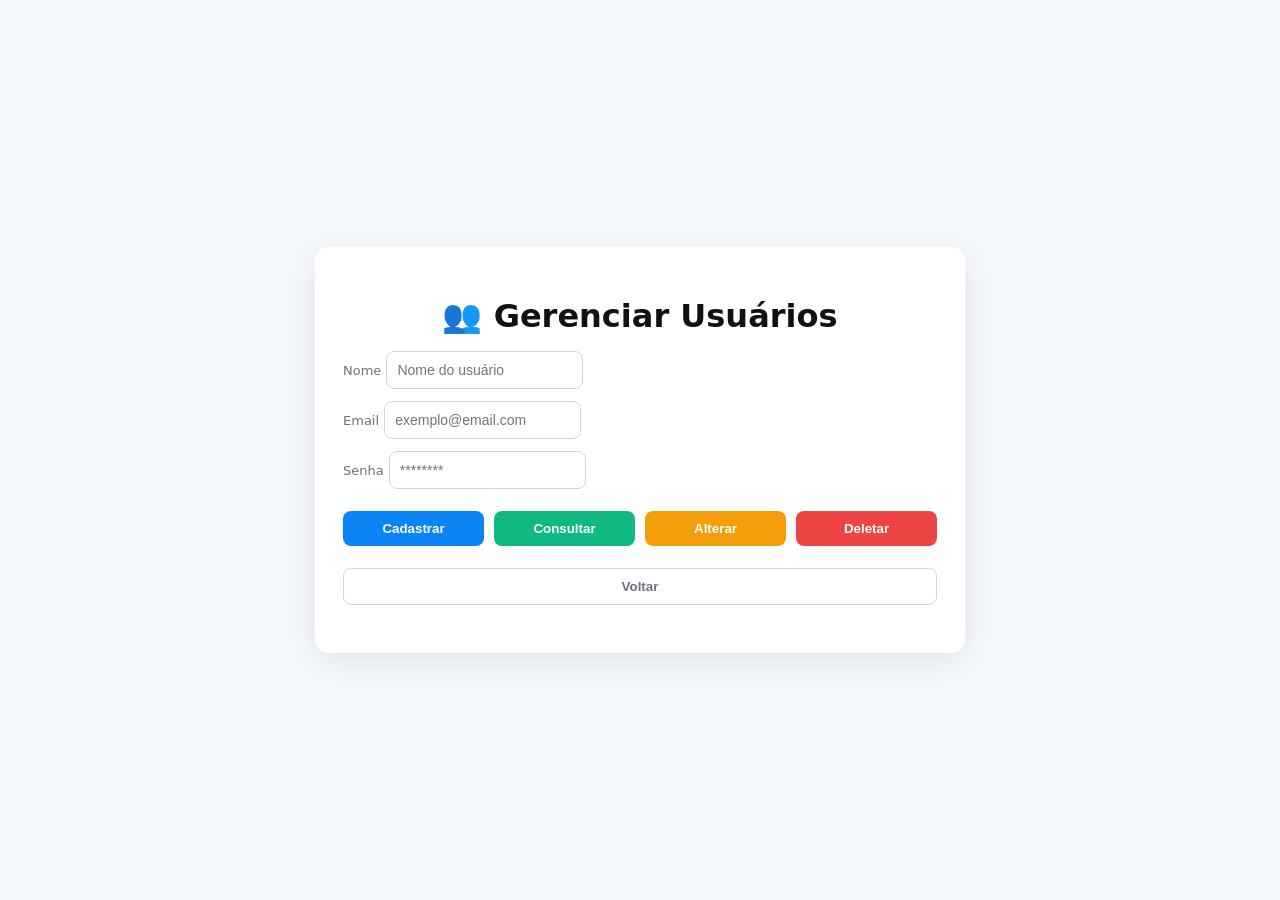
<file: templates/crud_users.html>
<!doctype html>
<html lang="pt-BR">
<head>
  <meta charset="utf-8">
  <meta name="viewport" content="width=device-width, initial-scale=1">
  <link rel="stylesheet" href="crud_users.css">
  <title>Gerenciar Usuários 👤</title>
</head>
<body>
  <div class="wrap">
    <main class="card">
      <h1>👥 Gerenciar Usuários</h1>
      <form id="userForm">
        <div>
          <label for="nome">Nome</label>
          <input id="nome" type="text" placeholder="Nome do usuário" required>
        </div>
        <div>
          <label for="email">Email</label>
          <input id="email" type="email" placeholder="exemplo@email.com" required>
        </div>
        <div>
          <label for="senha">Senha</label>
          <input id="senha" type="password" placeholder="********" required>
        </div>

        <div class="actions">
          <button type="button" class="btn btn-create" onclick="criarUsuario()">Cadastrar</button>
          <button type="button" class="btn btn-read" onclick="abrirModal()">Consultar</button>
          <button type="button" class="btn btn-update" onclick="alterarUsuario()">Alterar</button>
          <button type="button" class="btn btn-delete" onclick="deletarUsuario()">Deletar</button>
        </div>
        <button type="button" class="btn btn-back" onclick="location.href='pagina-login.html'">Voltar</button>
      </form>
    </main>
  </div>

  <!-- Modal -->
  <div class="modal" id="modalUsuarios">
    <div class="modal-content">
      <button class="close" onclick="fecharModal()">Fechar</button>
      <h2>Usuários Cadastrados</h2>
      <table>
        <thead>
          <tr><th>Nome</th><th>Email</th></tr>
        </thead>
        <tbody id="listaUsuarios"></tbody>
      </table>
    </div>
  </div>

  <script>
    const emailInput = document.getElementById('email');

    // Bloquear acentos e espaços no e-mail
    emailInput.addEventListener('input', function() {
      this.value = this.value.normalize("NFD").replace(/[\u0300-\u036f\s]/g, '');
    });

    function getUsuarios() {
      return JSON.parse(localStorage.getItem('usuarios')) || [];
    }

    function salvarUsuarios(lista) {
      localStorage.setItem('usuarios', JSON.stringify(lista));
    }

    function criarUsuario() {
      const nome = document.getElementById('nome').value.trim();
      const email = document.getElementById('email').value.trim();
      const senha = document.getElementById('senha').value.trim();

      if (!nome || !email || !senha) {
        alert('Preencha todos os campos!');
        return;
      }

      const usuarios = getUsuarios();
      if (usuarios.some(u => u.email === email)) {
        alert('Já existe um usuário com esse e-mail.');
        return;
      }

      usuarios.push({ nome, email, senha });
      salvarUsuarios(usuarios);
      alert('Usuário cadastrado com sucesso!');
    }

    function abrirModal() {
      const usuarios = getUsuarios();
      const lista = document.getElementById('listaUsuarios');
      lista.innerHTML = '';

      if (usuarios.length === 0) {
        lista.innerHTML = '<tr><td colspan="2" style="text-align:center;color:#999">Nenhum usuário cadastrado</td></tr>';
      } else {
        usuarios.forEach(u => {
          const tr = document.createElement('tr');
          tr.innerHTML = `<td>${u.nome}</td><td>${u.email}</td>`;
          lista.appendChild(tr);
        });
      }

      document.getElementById('modalUsuarios').style.display = 'flex';
    }

    function fecharModal() {
      document.getElementById('modalUsuarios').style.display = 'none';
    }

    function alterarUsuario() {
      const email = prompt('Digite o e-mail do usuário que deseja alterar:');
      if (!email) return;

      const usuarios = getUsuarios();
      const usuario = usuarios.find(u => u.email === email);
      if (!usuario) {
        alert('Usuário não encontrado.');
        return;
      }

      const novoNome = prompt('Novo nome:', usuario.nome);
      const novoEmail = prompt('Novo e-mail:', usuario.email);
      const novaSenha = prompt('Nova senha:', usuario.senha);

      if (!novoEmail) {
        alert('O e-mail não pode ficar em branco!');
        return;
      }

      const emailJaExiste = usuarios.some(u => u.email === novoEmail && u.email !== email);
      if (emailJaExiste) {
        alert('Já existe outro usuário com esse e-mail!');
        return;
      }

      usuario.nome = novoNome || usuario.nome;
      usuario.email = novoEmail.normalize("NFD").replace(/[\u0300-\u036f\s]/g, '');
      usuario.senha = novaSenha || usuario.senha;

      salvarUsuarios(usuarios);
      alert('Usuário atualizado com sucesso!');
    }

    function deletarUsuario() {
      const email = prompt('Digite o e-mail do usuário que deseja deletar:');
      if (!email) return;

      let usuarios = getUsuarios();
      const antes = usuarios.length;
      usuarios = usuarios.filter(u => u.email !== email);

      if (usuarios.length === antes) {
        alert('Usuário não encontrado.');
        return;
      }

      salvarUsuarios(usuarios);
      alert('Usuário deletado com sucesso!');
    }
  </script>
</body>
</html>
</file>
<file: templates/crud_users.css>
:root {
  --bg:#f4f7fb; --card:#ffffff; --accent:#0b84f6;
  --muted:#6b7280; --danger:#ef4444; --success:#10b981; --warn:#f59e0b;
}
* { box-sizing:border-box }
body {
  margin:0;
  font-family:Inter, system-ui, -apple-system, "Segoe UI", Roboto, Arial;
  background:var(--bg);
  color:#111;
}
.wrap {
  min-height:100vh;
  display:flex;
  align-items:center;
  justify-content:center;
  padding:24px;
}
.card {
  width:100%;
  max-width:650px;
  background:var(--card);
  border-radius:14px;
  box-shadow:0 8px 30px rgba(17,24,39,0.08);
  padding:28px;
}
h1 {
  text-align:center;
  margin-bottom:16px;
}
form {
  display:flex;
  flex-direction:column;
  gap:12px;
  margin-bottom:20px;
}
label {
  font-size:13px;
  color:var(--muted);
}
input {
  padding:10px;
  border:1px solid #d1d5db;
  border-radius:8px;
  font-size:14px;
}
.actions {
  display:flex;
  flex-wrap:wrap;
  gap:10px;
  margin-top:10px;
}
.btn {
  flex:1;
  padding:10px;
  border-radius:8px;
  border:0;
  font-weight:600;
  cursor:pointer;
}
.btn-create { background:var(--accent); color:#fff }
.btn-read { background:var(--success); color:#fff }
.btn-update { background:var(--warn); color:#fff }
.btn-delete { background:var(--danger); color:#fff }
.btn-back {
  background:transparent;
  border:1px solid #d1d5db;
  color:var(--muted);
  width:100%;
  margin-top:10px;
}

/* ======== Modal ======== */
.modal {
  display:none;
  position:fixed;
  top:0; left:0;
  width:100%; height:100%;
  background:rgba(0,0,0,0.5);
  align-items:center;
  justify-content:center;
  z-index:1000;
}
.modal-content {
  background:#fff;
  padding:20px;
  border-radius:10px;
  width:90%;
  max-width:500px;
  box-shadow:0 10px 30px rgba(0,0,0,0.2);
  animation:fadeIn .3s ease;
}
@keyframes fadeIn {
  from { opacity:0; transform:translateY(-10px); }
  to { opacity:1; transform:translateY(0); }
}
.modal h2 {
  margin-top:0;
  text-align:center;
}
.modal table {
  width:100%;
  border-collapse:collapse;
  margin-top:10px;
  font-size:14px;
}
th, td {
  border:1px solid #e5e7eb;
  padding:8px;
  text-align:left;
}
th { background:#f3f4f6 }
.close {
  background:var(--danger);
  color:#fff;
  border:none;
  border-radius:6px;
  padding:8px 14px;
  cursor:pointer;
  float:right;
}
</file>
